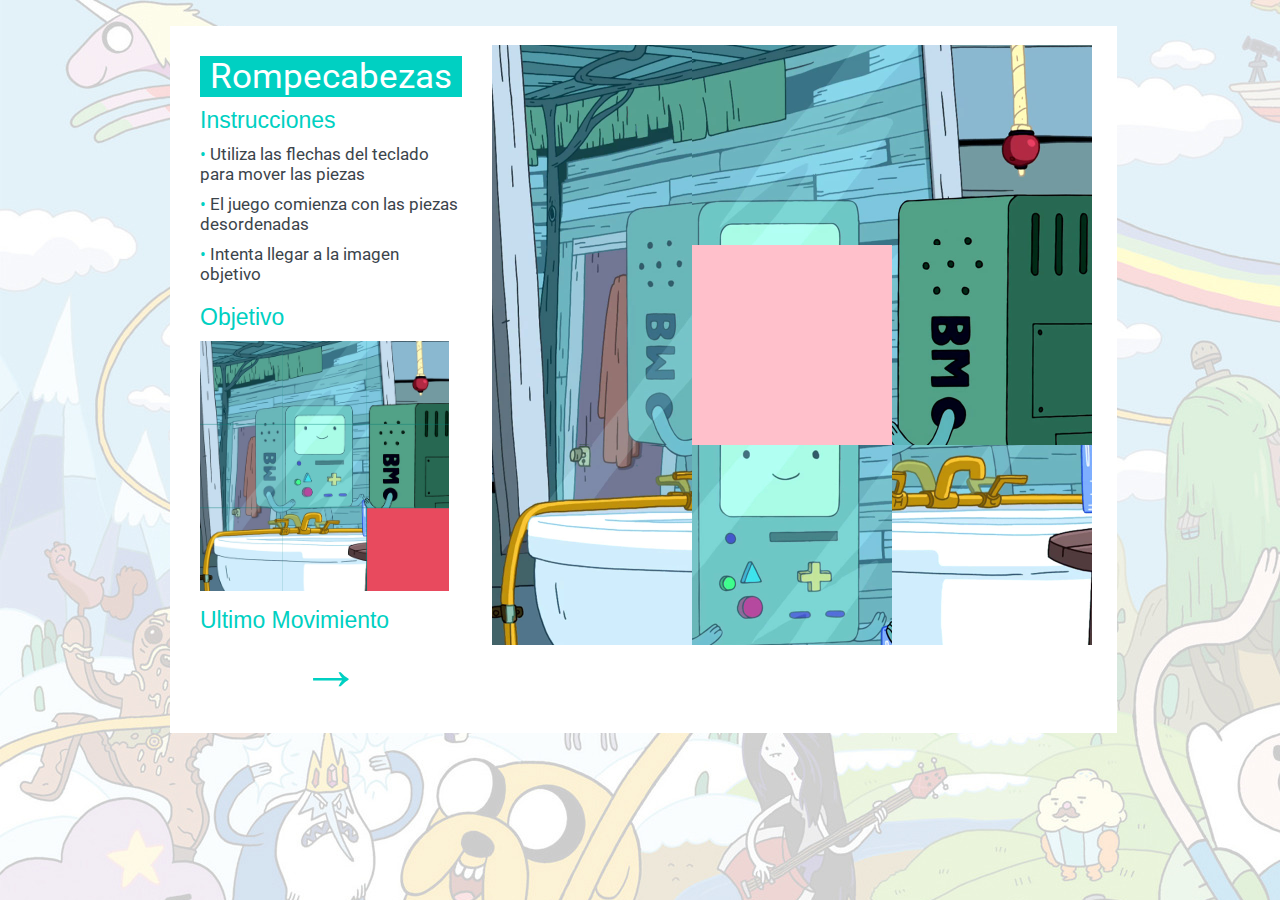
<file: index.html>
<!DOCTYPE html>
<html>
  <head>
    <meta charset="utf-8">
    <title>Rompecabezas - Alberto Artahona</title>
    <link rel="stylesheet" href="css/juego.css">
    <link href="https://fonts.googleapis.com/css?family=Ubuntu+Condensed|Roboto" rel="stylesheet">
  </head>
  <body>
    <div class="col-40">
    
      <div id="titulo"> <p>Rompecabezas</p>
      </div>
      <div id="instrucciones"> Instrucciones
        <ul id="lista-instrucciones">
          
        </ul>
      </div>
      <div id="objetivo"> Objetivo
        <div><img id="imagen-objetivo" src="images/final.png" alt="Objetivo"> </img></div>
      </div>
      <div id="ultimo-mov">Ultimo Movimiento
        <div id="flecha" class="texto-centrado">
          
        </div>
      </div>
      
    </div>
    <div class="col-60">
      <div id="juego">
          <div id="pieza1" class="pieza"><img class="imagen-pieza" src="images/10.jpg" alt="Pieza1"> </img></div>
          <div id="pieza2" class="pieza"><img class="imagen-pieza" src="images/20.jpg" alt="Pieza2"> </img></div>
          <div id="pieza3" class="pieza"><img class="imagen-pieza" src="images/30.jpg" alt="Pieza3"> </img></div>
          <div id="pieza4" class="pieza"><img class="imagen-pieza" src="images/40.jpg" alt="Pieza4"> </img></div>
          <div id="pieza5" class="pieza"><img class="imagen-pieza" src="images/50.jpg" alt="Pieza5"> </img></div>
          <div id="pieza6" class="pieza"><img class="imagen-pieza" src="images/60.jpg" alt="Pieza6"> </img></div>
          <div id="pieza7" class="pieza"><img class="imagen-pieza" src="images/70.jpg" alt="Pieza7"> </img></div>
          <div id="pieza8" class="pieza"><img class="imagen-pieza" src="images/80.jpg" alt="Pieza8"> </img></div>
          <div id="pieza9" class="pieza"></div>
      </div>
    </div>
    <script src="js/juego.js"></script>
  </body>
</html>
</file>
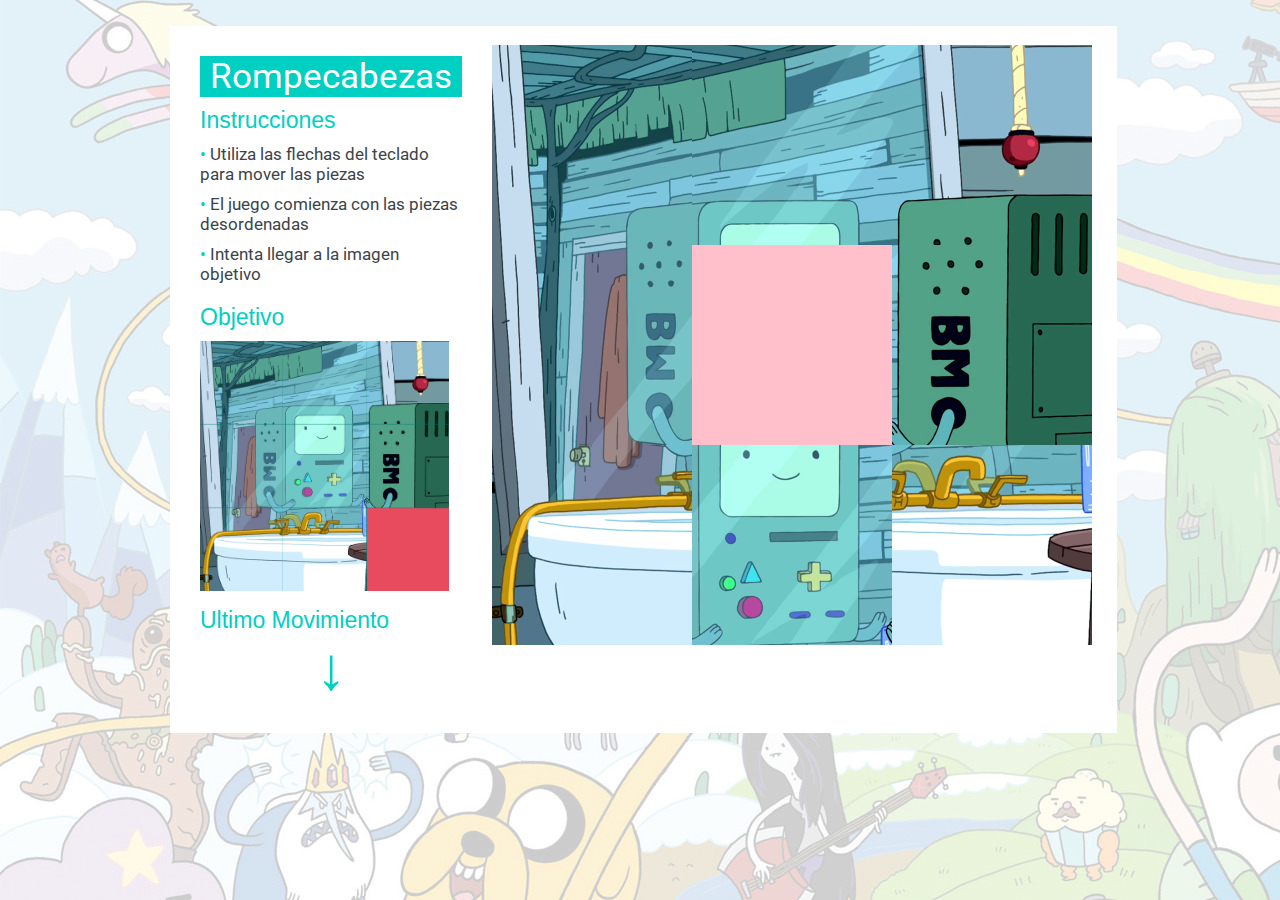
<file: juego.html>
<!DOCTYPE html>
<html>
  <head>
    <meta charset="utf-8">
    <title>Rompecabezas - Alberto Artahona</title>
    <link rel="stylesheet" href="css/juego.css">
    <link href="https://fonts.googleapis.com/css?family=Ubuntu+Condensed|Roboto" rel="stylesheet">
  </head>
  <body>
    <div class="col-40">
    
      <div id="titulo"> <p>Rompecabezas</p>
      </div>
      <div id="instrucciones"> Instrucciones
        <ul id="lista-instrucciones">
          
        </ul>
      </div>
      <div id="objetivo"> Objetivo
        <div><img id="imagen-objetivo" src="images/final.png" alt="Objetivo"> </img></div>
      </div>
      <div id="ultimo-mov">Ultimo Movimiento
        <div id="flecha" class="texto-centrado">
          
        </div>
      </div>
      
    </div>
    <div class="col-60">
      <div id="juego">
          <div id="pieza1" class="pieza"><img class="imagen-pieza" src="images/10.jpg" alt="Pieza1"> </img></div>
          <div id="pieza2" class="pieza"><img class="imagen-pieza" src="images/20.jpg" alt="Pieza2"> </img></div>
          <div id="pieza3" class="pieza"><img class="imagen-pieza" src="images/30.jpg" alt="Pieza3"> </img></div>
          <div id="pieza4" class="pieza"><img class="imagen-pieza" src="images/40.jpg" alt="Pieza4"> </img></div>
          <div id="pieza5" class="pieza"><img class="imagen-pieza" src="images/50.jpg" alt="Pieza5"> </img></div>
          <div id="pieza6" class="pieza"><img class="imagen-pieza" src="images/60.jpg" alt="Pieza6"> </img></div>
          <div id="pieza7" class="pieza"><img class="imagen-pieza" src="images/70.jpg" alt="Pieza7"> </img></div>
          <div id="pieza8" class="pieza"><img class="imagen-pieza" src="images/80.jpg" alt="Pieza8"> </img></div>
          <div id="pieza9" class="pieza"></div>
      </div>
    </div>
    <script src="js/juego.js"></script>
  </body>
</html>
</file>
<file: css/juego.css>
/*Código armado por La Foca Loca S.A. No modificar*/
body {
  font-family: Arial, sans-serif;
  width: 940px;
  margin: 2% auto;
  min-height: 100%;
  background-image: url(../images/adventure.jpg);
}
ul {
  padding-left: 0;
  list-style: none;
}
li {
  padding: 5px 0;
  animation: fadein 5s;
  font-family: 'Roboto', sans-serif;
  font-size: 17px;
  color: #3b444b;
}
li::before {
  content: "• ";
  color: #00d0c2;
}

.col-40 h1 {
  font-size: 20px;
  color: #E84A5F;
}

.col-40, .col-60 {
  display: table-cell;
  margin: 0;
  vertical-align: top;
  max-height: 600px;
  background : white ;
}
.col-40 {
  background: #FFF;
  padding: 30px;
  color: #000;

}

.col-60 {
  background: white;
  padding-top : 2%;
  padding-bottom : 2%;
  padding-right: 25px;
}



#titulo {
  background-color: #00d0c2;
  color: white;
  height: 50%;
  width: 100%;
  font-size: 35px;
  padding-left: auto;
  padding-right: auto;
}

#titulo p {
  margin : 0;
  padding-left: 10px;
  padding-right: 10px;
  font-family: 'Ubuntu Condensed', sans-serif;
  font-family: 'Roboto', sans-serif;
}

#instrucciones, #objetivo, #ultimo-mov {
  padding-top: 10px;
  font-family: 'Ubuntu Condensed', sans-serif;
  font-size: 23px;
  color: #00d0c2;
  /*color: #144149;*/
}


#imagen-objetivo {
  max-width: 250px;
  max-height: 250px;
  padding-top: 10px;
}

#lista-instrucciones{
  margin-top:2%;
  margin-bottom: 2%;
}

#juego {
  background-color: pink;
  height: 600px;
  width: 600px;
  
}
.imagen-pieza{
  max-width: 100%;
  max-height: 100%;
}
.pieza {
  float: left;
  padding: 0;
  width: 200px;
  height: 200px;
}

#flecha{
  font-size: 60px;
}

.texto-centrado {
  text-align: center;
}

#juego div {
  text-align: center;
  animation: fadein 2s;
}

@keyframes fadein {
  from { opacity: 0; }
  to   { opacity: 1; }
}
</file>
